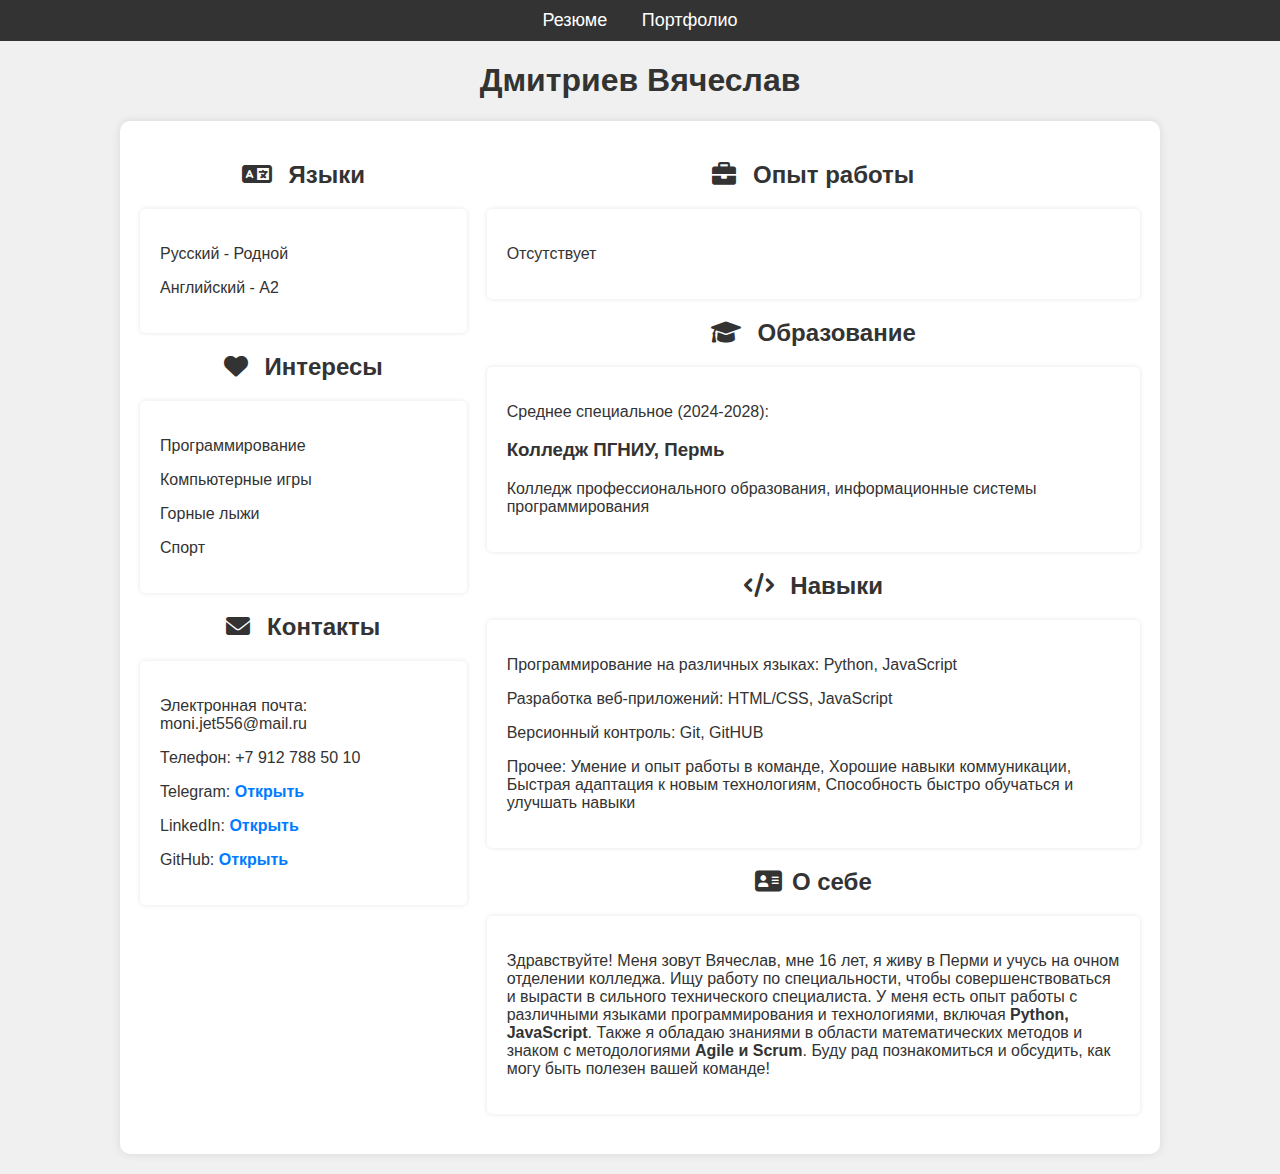
<file: index.html>
<!DOCTYPE html>
<html lang="ru">
<head>
    <meta charset="UTF-8">
    <meta name="viewport" content="width=device-width, initial-scale=1.0">
    <title>Резюме</title>
    <link rel="stylesheet" href="styles/style.css">
    <link rel="stylesheet" href="https://cdnjs.cloudflare.com/ajax/libs/font-awesome/6.0.0-beta3/css/all.min.css">
</head>
<body>
    <header>
        <nav>
            <ul>
                <!--<li><a href="index.html">Главная</a></li>-->
                <li><a href="index.html">Резюме</a></li>
				<li><a href="portfolio.html">Портфолио</a></li>
            </ul>
        </nav>
    </header>
		<h1 class="resume-title">Дмитриев Вячеслав</h1>
    <main class="container">
        <aside class="sidebar">
            <section class="languages">
                <h2><i class="fas fa-language"></i> Языки</h2>
                <div class="card">
                    <p>Русский - Родной</p>
                    <p>Английский - А2</p>
                </div>
            </section>
            <section class="interests">
                <h2><i class="fas fa-heart"></i> Интересы</h2>
                <div class="card">
                    <p>Программирование</p>
                    <p>Компьютерные игры</p>
                    <p>Горные лыжи</p>
                    <p>Спорт</p>
                </div>
            </section>
            <section class="contacts">
                <h2><i class="fas fa-envelope"></i> Контакты</h2>
                <div class="card">
                    <p>Электронная почта: moni.jet556@mail.ru</p>
                    <p>Телефон: +7 912 788 50 10</p>
					<p>Telegram: <a href="https://t.me/moni_jet">Открыть</a></p>
                    <p>LinkedIn: <a href="#">Открыть</a></p>
                    <p>GitHub: <a href="https://github.com/Moni-Jet">Открыть</a></p>
                </div>
            </section>
        </aside>
        <div class="main-content">
            <section class="experience">
                <h2><i class="fas fa-briefcase"></i> Опыт работы</h2>
                <div class="card">
                    <p>Отсутствует</p>
                </div>
            </section>
            <section class="education">
                <h2><i class="fas fa-graduation-cap"></i> Образование</h2>
                <div class="card">
                    <p>Среднее специальное (2024-2028):</p>
					<h3>Колледж ПГНИУ, Пермь</h3>
					<p>Колледж профессионального образования, информационные системы программирования</p>
                </div>
            </section>
            <section class="skills">
                <h2><i class="fas fa-code"></i> Навыки</h2>
                <div class="card">
                    <p>Программирование на различных языках: Python, JavaScript</p>
					<p>Разработка веб-приложений: HTML/CSS, JavaScript</p>
					<p>Версионный контроль: Git, GitHUB</p>
					<p>Прочее: Умение и опыт работы в команде, Хорошие навыки коммуникации, Быстрая адаптация к новым технологиям, Способность быстро обучаться и улучшать навыки</p>
                </div>
            </section>
			<section class="about">
                <h2><i class="fas fa-address-card"></i>О себе</h2>
                <div class="card">
                    <p>Здравствуйте! Меня зовут Вячеслав, мне 16 лет, я живу в Перми и учусь на очном отделении колледжа.
                        Ищу работу по специальности, чтобы совершенствоваться и вырасти в сильного технического специалиста.
                        У меня есть опыт работы с различными языками программирования и технологиями, включая <b>Python, JavaScript</b>.
                        Также я обладаю знаниями в области математических методов и знаком с методологиями <b>Agile и Scrum</b>.
                        Буду рад познакомиться и обсудить, как могу быть полезен вашей команде!</p>
                </div>
            </section>
        </div>
    </main>
</body>
</html>
</file>
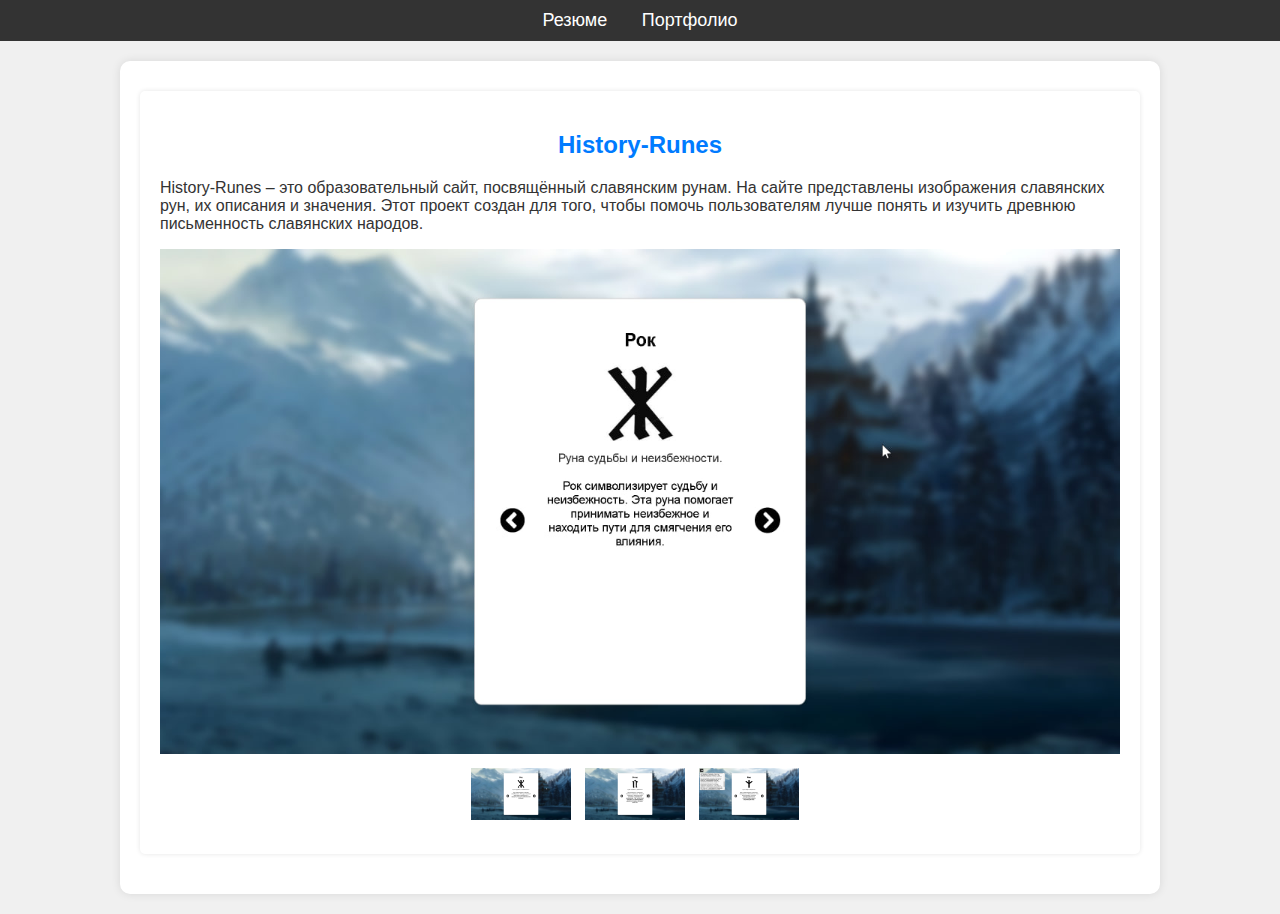
<file: portfolio.html>
<!DOCTYPE html>
<html lang="ru">
<head>
    <meta charset="UTF-8">
    <meta name="viewport" content="width=device-width, initial-scale=1.0">
    <title>Мое портфолио</title>
    <link rel="stylesheet" href="styles/style.css">
    <link rel="stylesheet" href="https://cdnjs.cloudflare.com/ajax/libs/font-awesome/6.0.0-beta3/css/all.min.css">
    <script src="scripts/script.js"></script>
</head>
<body>
    <header>
        <nav>
            <ul>
				<!--<li><a href="index.html">Главная</a></li>-->
                <li><a href="index.html">Резюме</a></li>
                <li><a href="portfolio.html">Портфолио</a></li>
            </ul>
        </nav>
    </header>
    <main class="container">
        <div class="content">
            <section class="portfolio">
                <div class="card-unhover" id="project1">
                    <h2><a href="https://github.com/DeRecnad/History-Runes">History-Runes</a></h2>
                    <p>History-Runes – это образовательный сайт, посвящённый славянским рунам. На сайте представлены изображения славянских рун, их описания и значения. Этот проект создан для того, чтобы помочь пользователям лучше понять и изучить древнюю письменность славянских народов.</p>
                    <div class="gallery">
                        <img src="images/Runes1.jpg" class="main-image" alt="Главное изображение проекта">
                        <div class="thumbnails">
							<img src="images/Runes1.jpg" alt="Маленькое изображение проекта">
                            <img src="images/Runes2.jpg" alt="Маленькое изображение проекта">
                            <img src="images/Runes3.jpg" alt="Маленькое изображение проекта">
                        </div>
                    </div>
                </div>
            </section>
        </div>
    </main>
</body>
</html>
</file>
<file: styles/style.css>
/*База, красивая база*/
body {
    font-family: Arial, sans-serif;
    margin: 0;
    padding: 0;
    background-color: #f0f0f0;
    color: #333;
}

header {
    background-color: #333;
    padding: 10px 0;
}

nav ul {
    list-style-type: none;
    margin: 0;
    padding: 0;
    text-align: center;
}

nav ul li {
    display: inline;
    margin: 0 15px;
}

nav ul li a {
    color: white;
    text-decoration: none;
    font-size: 18px;
}

h1, h2 {
    text-align: center;
    color: #333;
}

section {
    margin-bottom: 20px;
}

/*Всякие контейнеры красивые*/
.container {
    display: flex;
    flex-wrap: wrap;
    padding: 20px;
    background-color: white;
    margin: 20px auto;
    max-width: 1000px;
    border-radius: 10px;
    box-shadow: 0 0 10px rgba(0, 0, 0, 0.1);
}

/*Левая часть контейнера*/
.sidebar {
    flex: 1 1 300px;
    margin-right: 20px;
}
/*Правая часть контейнера*/
.main-content {
    flex: 2 1 600px;
}
/*Если нужен 1 контейнер*/
.content {
    flex: 900px;
}

/*Карточки без ховер*/
.card-unhover {
    background-color: #fff;
    padding: 20px;
    margin: 10px 0;
    border-radius: 5px;
    box-shadow: 0 0 5px rgba(0, 0, 0, 0.1);
    transition: transform 0.3s, box-shadow 0.3s;
}

.card-unhover a {
    color: #007bff;
    text-decoration: none; 
    font-weight: bold;
}

.card-unhover a:hover {
    text-decoration: underline; 
}

/*Карточки с ховер*/
.card {
    background-color: #fff;
    padding: 20px;
    margin: 10px 0;
    border-radius: 5px;
    box-shadow: 0 0 5px rgba(0, 0, 0, 0.1);
    transition: transform 0.3s, box-shadow 0.3s;
}

.card:hover {
    transform: translateY(-5px);
    box-shadow: 0 0 15px rgba(0, 0, 0, 0.2);
}

.card a {
    color: #007bff;
    text-decoration: none; 
    font-weight: bold;
}

.card a:hover {
    text-decoration: underline; 
}

i {
    color: #333;
    margin-right: 10px;
	
}

.resume-header {
    text-align: center;
    margin-bottom: 20px;
}

/*Для фоточек (работает адекватно только в .card-unhover)*/
.gallery {
    text-align: center;
}
.gallery img {
    max-width: 100%;
    height: auto;
    margin-bottom: 10px;
    cursor: pointer;
}
.thumbnails img {
    width: 100px;
    height: auto;
    margin-right: 10px;
    cursor: pointer;
}

/*Тултипы*/
.tooltip {
    position: relative;
    cursor: pointer;
}

.tooltip::after {
    content: attr(data-tooltip);
    position: absolute;
    bottom: 100%; 
    left: 50%;
    transform: translateX(-50%);
    background-color: #333;
    color: #fff;
    padding: 5px;
    border-radius: 5px;
    white-space: nowrap;
    opacity: 0;
    pointer-events: none;
    transition: opacity 0.3s ease;
    z-index: 10;
}

.tooltip:hover::after {
    opacity: 1;
}
</file>
